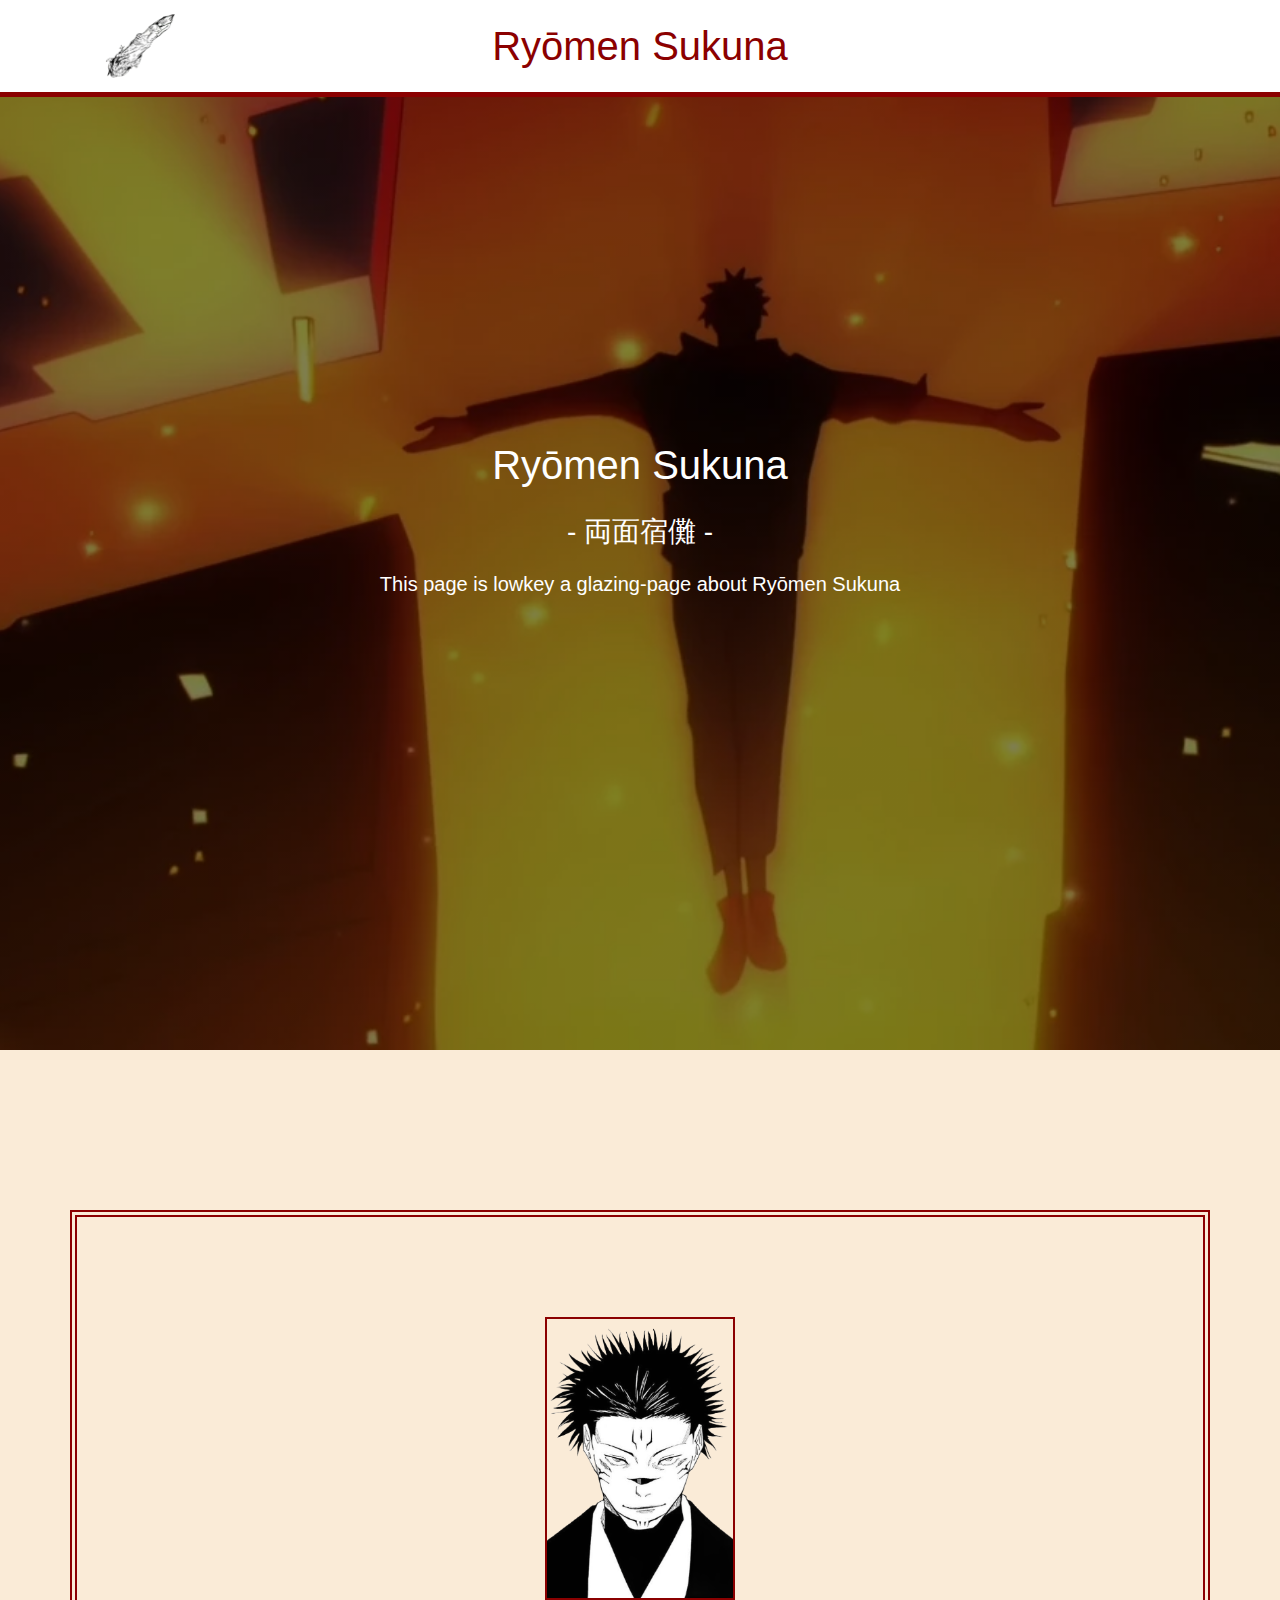
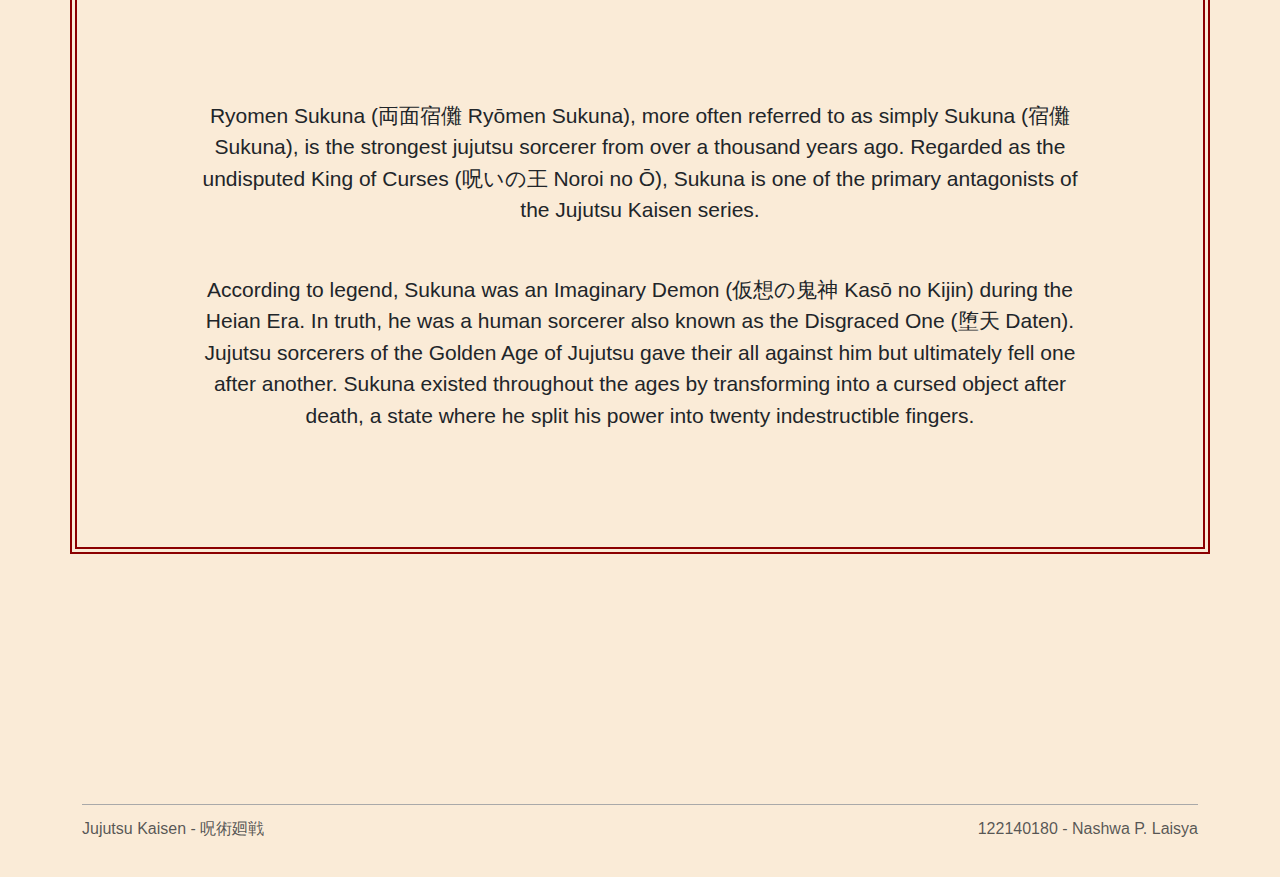
<file: index.html>
<!DOCTYPE html>
<html lang="en" class="h-card">

<head>
    <meta charset="UTF-8">
    <meta name="viewport" content="width=device-width, initial-scale=1.0">
    <title class="p-name">Main Page</title>
    <link rel="stylesheet" href="stylep1.css">
    <link href="https://cdn.jsdelivr.net/npm/bootstrap@5.3.3/dist/css/bootstrap.min.css" rel="stylesheet" integrity="sha384-QWTKZyjpPEjISv5WaRU9OFeRpok6YctnYmDr5pNlyT2bRjXh0JMhjY6hW+ALEwIH" crossorigin="anonymous">
</head>

<body class="h-entry">
    <!-- Header -->
    <div class="container-fluid text-center fixed-top header1">
        <header class="d-flex justify-content-center flex-wrap p-author h-card">
            <div class="d-flex justify-content-center align-items-center">
                <a href="#" class="d-flex justify-content-center align-items-center my-3 text-decoration-none htitle1">
                    <span class="fs-1 p-name">Ryōmen Sukuna</span>
                </a>
            </div>

            <div class="skn-finger d-flex d-none d-lg-block">
                <a href="#">
                    <img src="sukuna-finger.webp" alt="sukuna's finger" width="70px" class="u-photo">
                </a>
            </div>
        </header>
    </div>

    <!-- Sidebar -->
    <div class="container-fluid text-center">
        <div class="sidebar d-none d-xxl-block" style="width: 100px;">
            <a href="#" class="d-flex justify-content-center align-items-center mb-3 text-white text-decoration-none">
                <span class="fs-3">=</span>
            </a>
            <hr style="color: white;">

            <ul class="nav nav-pills flex-column mb-auto">
                <li class="nav-item">
                    <a href="#" class="nav-link fs-5 active">1</a>
                </li>
                <hr style="color: white;">

                <li class="nav-item">
                    <a href="page-2.html" class="nav-link text-white fs-5">2</a>
                </li>
                <hr style="color: white;">

                <li class="nav-item">
                    <a href="page-3.html" class="nav-link fs-5 text-white">3</a>
                </li>
                <hr style="color: white;">
            </ul>
        </div>
    </div>

    <!-- Banner -->
    <div class="container-fluid banner">
        <div class="container banner-content">
            <div class="text-center text-white">
                <p class="fs-1 p-name">Ryōmen Sukuna</p>
                <p class="fs-3">- 両面宿儺 -</p>
                <p class="fs-5 d-none d-md-block">This page is lowkey a glazing-page about Ryōmen Sukuna</p>
            </div>
        </div>
    </div>

    <!-- Desc -->
    <div class="container text-center desc">
        <div class="profile">
            <img src="sukuna-profile.png" alt="Sukuna" width="190" class="u-photo">
        </div>
        <p class="mb-5">Ryomen Sukuna (両面宿儺 Ryōmen Sukuna), more often referred to as simply Sukuna (宿儺 Sukuna), is the
            strongest
            jujutsu sorcerer from over a thousand years ago. Regarded as the undisputed King of Curses (呪いの王 Noroi no
            Ō), Sukuna is one of the primary antagonists of the Jujutsu Kaisen series.</p>
        <p class="d-none d-md-block">According to legend, Sukuna was an Imaginary Demon (仮想の鬼神 Kasō no Kijin) during the Heian Era. In truth, he
            was a human sorcerer also known as the Disgraced One (堕天 Daten). Jujutsu sorcerers of the Golden Age of
            Jujutsu gave their all against him but ultimately fell one after another. Sukuna existed throughout the ages
            by transforming into a cursed object after death, a state where he split his power into twenty
            indestructible fingers.</p>
    </div>

    <!-- Footer -->
    <div class="container">
        <footer class="d-flex flex-wrap justify-content-between align-items-center py-3 my-4">
            <div class="col-md-4 d-flex align-items-center">
                <a href="https://jujutsu-kaisen.fandom.com/wiki/Jujutsu_Kaisen" target="_blank"
                    class="mb-3 me-2 mb-md-0 text-body-secondary text-decoration-none lh-1 u-url">
                    <span class="mb-3 mb-md-0 text-body-secondary">Jujutsu Kaisen - 呪術廻戦</span>
                </a>
            </div>

            <div class="col-md-4 d-flex justify-content-end align-items-center p-author h-card">
                <a href="https://github.com/nashwals" target="_blank"
                    class="mb-3 mb-md-0 text-body-secondary text-decoration-none lh-1 u-url">
                    <span class="mb-3 mb-md-0 text-body-secondary p-name">122140180 - Nashwa P. Laisya</span>
                </a>
            </div>
        </footer>
    </div>

    <script src="https://cdn.jsdelivr.net/npm/bootstrap@5.3.3/dist/js/bootstrap.bundle.min.js" integrity="sha384-YvpcrYf0tY3lHB60NNkmXc5s9fDVZLESaAA55NDzOxhy9GkcIdslK1eN7N6jIeHz" crossorigin="anonymous"></script>
</body>

</html>
</file>
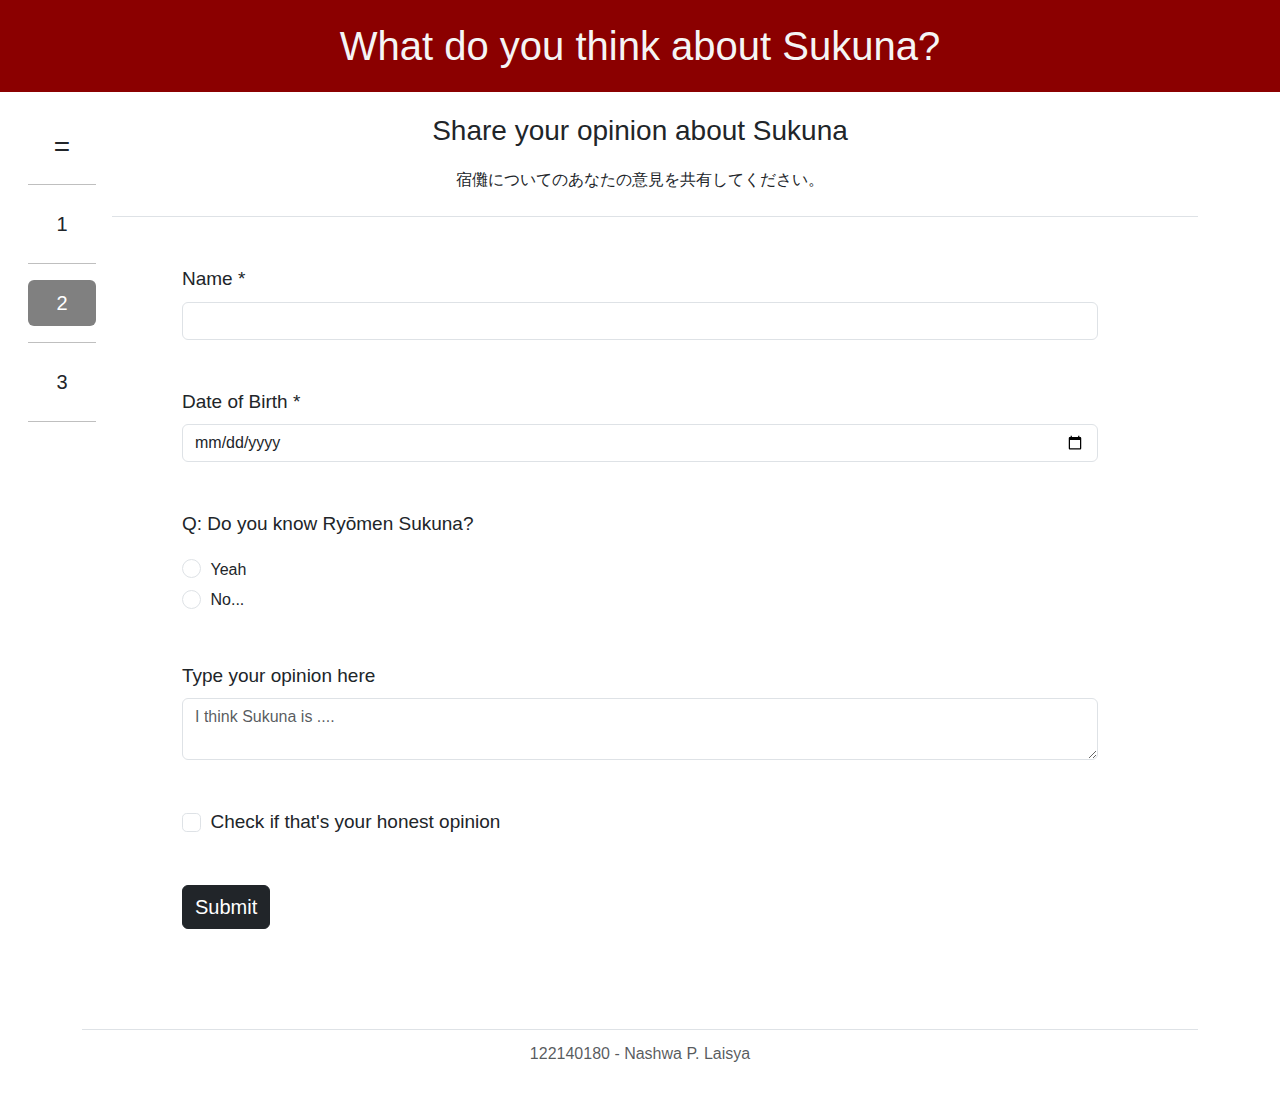
<file: page-2.html>
<!DOCTYPE html>
<html lang="en">

<head>
    <meta charset="UTF-8">
    <meta name="viewport" content="width=device-width, initial-scale=1.0">
    <title>Form Page</title>
    <link rel="stylesheet" href="style.css">
    <link href="https://cdn.jsdelivr.net/npm/bootstrap@5.3.3/dist/css/bootstrap.min.css" rel="stylesheet" integrity="sha384-QWTKZyjpPEjISv5WaRU9OFeRpok6YctnYmDr5pNlyT2bRjXh0JMhjY6hW+ALEwIH" crossorigin="anonymous">
</head>

<body>
    <!-- Header -->
    <div class="container-fluid text-center fixed-top header23">
        <header class="d-flex justify-content-center flex-wrap">
            <div class="d-flex justify-content-center align-items-center">
                <a href="#" class="d-flex justify-content-center align-items-center my-3 text-decoration-none htitle23">
                    <span class="fs-1">What do you think about Sukuna?</span>
                </a>
            </div>
        </header>
    </div>

    <!-- Sidebar -->
    <div class="container-fluid text-center">
        <div class="sidebar d-none d-lg-block" style="width: 100px;">
            <a href="#" class="d-flex justify-content-center align-items-center mb-3 text-dark text-decoration-none">
                <span class="fs-3">=</span>
            </a>
            <hr style="color: black;">

            <ul class="nav nav-pills flex-column mb-auto">
                <li class="nav-item">
                    <a href="index.html" class="nav-link text-dark fs-5">
                        1
                    </a>
                </li>
                <hr style="color: black;">

                <li class="nav-item">
                    <a href="#" class="nav-link fs-5 active">
                        2
                    </a>
                </li>
                <hr style="color: black;">

                <li class="nav-item">
                    <a href="page-3.html" class="nav-link text-dark fs-5">
                        3
                    </a>
                </li>
                <hr style="color: black;">
            </ul>
        </div>
    </div>

    <!-- Form -->
    <div class="container form2">
        <div class="form-title mb-5 border-bottom">
            <div class="fs-3 text-center">
                <p>Share your opinion about Sukuna</p>
            </div>

            <div class="mb-4 fs-6 d-none d-md-block text-center">
                <p>宿儺についてのあなたの意見を共有してください。</p>
            </div>
        </div>

        <form method="get" class="h-review">
            <div class="mb-5">
                <label for="InputName" class="form-label">Name *</label>
                <input type="text" class="form-control" id="InputName" required>
            </div>

            <div class="mb-5">
                <label for="InputBirthDate" class="form-label">Date of Birth *</label>
                <input type="date" class="form-control" id="InputBirthDate" required>
            </div>

            <p style="font-size: 19px;">Q: Do you know Ryōmen Sukuna?</p>
            <div class="form-check">
                <input class="form-check-input" type="radio" name="knowledge" id="YesButton" value="yes">
                <label class="form-check-label fs-6" for="YesButton">
                    Yeah
                </label>
            </div>
            <div class="mb-5 form-check">
                <input class="form-check-input" type="radio" name="knowledge" id="NoButton" value="no">
                <label class="form-check-label fs-6" for="NoButton">
                    No...
                </label>
            </div>

            <div class="mb-5">
                <label for="InputOpinion" class="form-label">Type your opinion here</label>
                <textarea class="form-control" id="InputOpinion" placeholder="I think Sukuna is ...." required></textarea>
            </div>

            <div class="mb-5 form-check">
                <input class="form-check-input" type="checkbox" id="CheckBox">
                <label class="form-check-label" for="CheckBox">
                    Check if that's your honest opinion
                </label>
            </div>

            <button type="submit" class="btn btn-dark fs-5">Submit</button>
        </form>
    </div>

    <!-- Footer -->
    <div class="container">
        <footer class="d-flex flex-wrap justify-content-center align-items-center py-3 my-4 border-top">
            <div class="col-md-4 d-flex justify-content-center align-items-center">
                <a href="https://github.com/nashwals" target="_blank"
                    class="mb-3 mb-md-0 text-body-secondary text-decoration-none lh-1">
                    <span class="mb-3 mb-md-0 text-body-secondary">122140180 - Nashwa P. Laisya</span>
                </a>
            </div>
        </footer>
    </div>

    <script src="https://cdn.jsdelivr.net/npm/bootstrap@5.3.3/dist/js/bootstrap.bundle.min.js" integrity="sha384-YvpcrYf0tY3lHB60NNkmXc5s9fDVZLESaAA55NDzOxhy9GkcIdslK1eN7N6jIeHz" crossorigin="anonymous"></script>
</body>

</html>
</file>
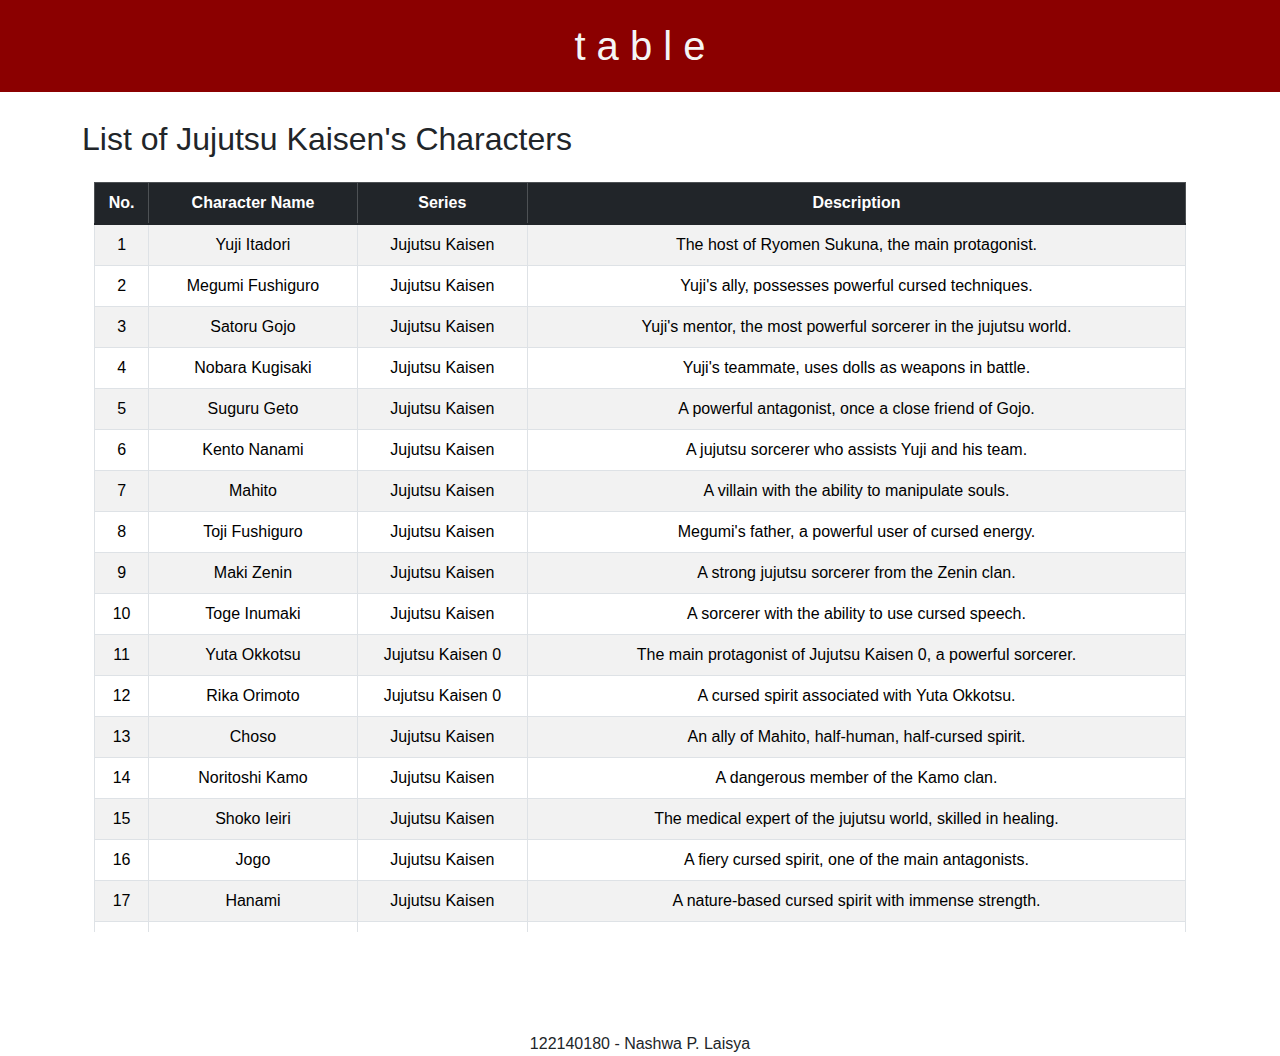
<file: page-3.html>
<!DOCTYPE html>
<html lang="en">

<head>
    <meta charset="UTF-8">
    <meta name="viewport" content="width=device-width, initial-scale=1.0">
    <title>Table Page</title>
    <link rel="stylesheet" href="style.css">
    <link href="https://cdn.jsdelivr.net/npm/bootstrap@5.3.3/dist/css/bootstrap.min.css" rel="stylesheet" integrity="sha384-QWTKZyjpPEjISv5WaRU9OFeRpok6YctnYmDr5pNlyT2bRjXh0JMhjY6hW+ALEwIH" crossorigin="anonymous">
</head>

<body>
    <!-- Header -->
    <div class="container-fluid text-center fixed-top header23">
        <header class="d-flex justify-content-center flex-wrap">
            <div class="d-flex justify-content-center align-items-center">
                <a href="#" class="d-flex justify-content-center align-items-center my-3 text-decoration-none htitle23">
                    <span class="fs-1">t a b l e</span>
                </a>
            </div>
        </header>
    </div>

    <!-- Sidebar -->
    <div class="container-fluid text-center">
        <div class="sidebar d-none d-xxl-block" style="width: 100px;">
            <a href="#" class="d-flex justify-content-center align-items-center mb-3 text-dark text-decoration-none">
                <span class="fs-3">=</span>
            </a>
            <hr style="color: black;">

            <ul class="nav nav-pills flex-column mb-auto">
                <li class="nav-item">
                    <a href="index.html" class="nav-link text-dark fs-5">1</a>
                </li>
                <hr style="color: black;">

                <li class="nav-item">
                    <a href="page-2.html" class="nav-link text-dark fs-5">2</a>
                </li>
                <hr style="color: black;">

                <li class="nav-item">
                    <a href="#" class="nav-link fs-5 active">3</a>
                </li>
                <hr style="color: black;">
            </ul>
        </div>
    </div>

    <!-- Table -->
    <div class="container tabel">
        <h2 class="table-title mb-4">List of Jujutsu Kaisen's Characters</h2>
        <div class="container table-wrapper">
            <table class="table text-center table-striped table-hover table-bordered">
                <thead class="table-dark">
                    <tr>
                        <th>No.</th>
                        <th>Character Name</th>
                        <th>Series</th>
                        <th>Description</th>
                    </tr>
                </thead>
                <tbody class="table-group-divider">
                    <tr>
                        <td>1</td>
                        <td>Yuji Itadori</td>
                        <td>Jujutsu Kaisen</td>
                        <td>The host of Ryomen Sukuna, the main protagonist.</td>
                    </tr>
                    <tr>
                        <td>2</td>
                        <td>Megumi Fushiguro</td>
                        <td>Jujutsu Kaisen</td>
                        <td>Yuji's ally, possesses powerful cursed techniques.</td>
                    </tr>
                    <tr>
                        <td>3</td>
                        <td>Satoru Gojo</td>
                        <td>Jujutsu Kaisen</td>
                        <td>Yuji's mentor, the most powerful sorcerer in the jujutsu world.</td>
                    </tr>
                    <tr>
                        <td>4</td>
                        <td>Nobara Kugisaki</td>
                        <td>Jujutsu Kaisen</td>
                        <td>Yuji's teammate, uses dolls as weapons in battle.</td>
                    </tr>
                    <tr>
                        <td>5</td>
                        <td>Suguru Geto</td>
                        <td>Jujutsu Kaisen</td>
                        <td>A powerful antagonist, once a close friend of Gojo.</td>
                    </tr>
                    <tr>
                        <td>6</td>
                        <td>Kento Nanami</td>
                        <td>Jujutsu Kaisen</td>
                        <td>A jujutsu sorcerer who assists Yuji and his team.</td>
                    </tr>
                    <tr>
                        <td>7</td>
                        <td>Mahito</td>
                        <td>Jujutsu Kaisen</td>
                        <td>A villain with the ability to manipulate souls.</td>
                    </tr>
                    <tr>
                        <td>8</td>
                        <td>Toji Fushiguro</td>
                        <td>Jujutsu Kaisen</td>
                        <td>Megumi's father, a powerful user of cursed energy.</td>
                    </tr>
                    <tr>
                        <td>9</td>
                        <td>Maki Zenin</td>
                        <td>Jujutsu Kaisen</td>
                        <td>A strong jujutsu sorcerer from the Zenin clan.</td>
                    </tr>
                    <tr>
                        <td>10</td>
                        <td>Toge Inumaki</td>
                        <td>Jujutsu Kaisen</td>
                        <td>A sorcerer with the ability to use cursed speech.</td>
                    </tr>
                    <tr>
                        <td>11</td>
                        <td>Yuta Okkotsu</td>
                        <td>Jujutsu Kaisen 0</td>
                        <td>The main protagonist of Jujutsu Kaisen 0, a powerful sorcerer.</td>
                    </tr>
                    <tr>
                        <td>12</td>
                        <td>Rika Orimoto</td>
                        <td>Jujutsu Kaisen 0</td>
                        <td>A cursed spirit associated with Yuta Okkotsu.</td>
                    </tr>
                    <tr>
                        <td>13</td>
                        <td>Choso</td>
                        <td>Jujutsu Kaisen</td>
                        <td>An ally of Mahito, half-human, half-cursed spirit.</td>
                    </tr>
                    <tr>
                        <td>14</td>
                        <td>Noritoshi Kamo</td>
                        <td>Jujutsu Kaisen</td>
                        <td>A dangerous member of the Kamo clan.</td>
                    </tr>
                    <tr>
                        <td>15</td>
                        <td>Shoko Ieiri</td>
                        <td>Jujutsu Kaisen</td>
                        <td>The medical expert of the jujutsu world, skilled in healing.</td>
                    </tr>
                    <tr>
                        <td>16</td>
                        <td>Jogo</td>
                        <td>Jujutsu Kaisen</td>
                        <td>A fiery cursed spirit, one of the main antagonists.</td>
                    </tr>
                    <tr>
                        <td>17</td>
                        <td>Hanami</td>
                        <td>Jujutsu Kaisen</td>
                        <td>A nature-based cursed spirit with immense strength.</td>
                    </tr>
                    <tr>
                        <td>18</td>
                        <td>Esoteric Black Flash</td>
                        <td>Jujutsu Kaisen</td>
                        <td>A special jujutsu technique that multiplies the power of a hit.</td>
                    </tr>
                    <tr>
                        <td>19</td>
                        <td>Naoya Zenin</td>
                        <td>Jujutsu Kaisen</td>
                        <td>A skilled sorcerer and a member of the Zenin clan.</td>
                    </tr>
                    <tr>
                        <td>20</td>
                        <td>Riko Amanai</td>
                        <td>Jujutsu Kaisen</td>
                        <td>The Star Plasma Vessel, targeted by sorcerers and cursed spirits alike.</td>
                    </tr>
                    <tr>
                        <td>21</td>
                        <td>Mai Zenin</td>
                        <td>Jujutsu Kaisen</td>
                        <td>Maki's sister, also from the Zenin clan, skilled in using cursed energy.</td>
                    </tr>
                    <tr>
                        <td>22</td>
                        <td>Yuki Tsukumo</td>
                        <td>Jujutsu Kaisen</td>
                        <td>One of the four special grade sorcerers.</td>
                    </tr>
                    <tr>
                        <td>23</td>
                        <td>Ultimate Mechamaru</td>
                        <td>Jujutsu Kaisen</td>
                        <td>A cursed puppet controlled by Kokichi Muta.</td>
                    </tr>
                    <tr>
                        <td>24</td>
                        <td>Ryomen Sukuna</td>
                        <td>Jujutsu Kaisen</td>
                        <td>The King of Curses, a powerful ancient spirit.</td>
                    </tr>
                    <tr>
                        <td>25</td>
                        <td>Nanami's Death</td>
                        <td>Jujutsu Kaisen</td>
                        <td>A pivotal moment impacting the story significantly.</td>
                    </tr>
                </tbody>
            </table>
        </div>
    </div>

    <!-- Footer -->
    <footer class="text-center">
        <a href="https://github.com/nashwals" target="_blank" rel="noopener noreferrer" class="text-decoration-none text-dark">122140180 - Nashwa P. Laisya</a>
    </footer>

    <script src="https://cdn.jsdelivr.net/npm/bootstrap@5.3.3/dist/js/bootstrap.bundle.min.js" integrity="sha384-YvpcrYf0tY3lHB60NNkmXc5s9fDVZLESaAA55NDzOxhy9GkcIdslK1eN7N6jIeHz" crossorigin="anonymous"></script>
</body>

</html>
</file>
<file: stylep1.css>
* {
    font-family: 'Gill Sans', 'Gill Sans MT', Calibri, 'Trebuchet MS', sans-serif;
    scroll-behavior: smooth;
}

body {
    background-color: antiquewhite !important;
}

.header1 {
    background-color: white;
    border-bottom: 5px solid darkred;
}

.htitle1 {
    color: darkred;
}

.skn-finger {
    padding-left: 105px;
    position: absolute;
    left: 0;
    top: 50%;
    transform: translateY(-50%);
    max-height: 100px;
}

.banner {
    height: 1050px;
    background: linear-gradient(rgba(0, 0, 0, 0.5), rgba(0, 0, 0, 0.5)), url(sukuna-cover.webp);
    background-position: center;
    background-size: cover;
    margin-bottom: 160px;
}

.banner-content {
    display: flex;
    height: 100%;
    justify-content: center;
    align-items: center;
}

.active {
    background-color: antiquewhite !important;
    color: darkred !important;
}

.sidebar {
    position: absolute;
    margin-top: 100px;
    padding: 16px;
    background: transparent;
    display: flex;
    flex-direction: column;
    flex-shrink: 0;
    justify-content: center;
}

.desc {
    margin-bottom: 250px;
    border: 7px double darkred;
    font-size: 21px;
    padding: 100px;
}

.profile img {
    border: 2px solid darkred;
    margin-bottom: 100px;
}

.desc p {
    padding-left: 100px;
    padding-right: 100px;
}

footer {
    border-top: 1px solid darkgray;
}
</file>
<file: style.css>
* {
    font-family: 'Gill Sans', 'Gill Sans MT', Calibri, 'Trebuchet MS', sans-serif;
    scroll-behavior: smooth;
}

.header23 {
    background-color: darkred;
}

.htitle23 {
    color: whitesmoke;
}

.skn-finger {
    padding-left: 105px;
    position: absolute;
    left: 0;
    top: 50%;
    transform: translateY(-50%);
    max-height: 100px;
}

.active {
    background-color: gray !important;
}

.sidebar {
    position: absolute;
    padding: 16px;
    background: white;
    display: flex;
    flex-direction: column;
    flex-shrink: 0;
    justify-content: center;
}

.form-title {
    margin-top: 110px;
}

.form2 {
    margin-bottom: 100px;
}

.form2 form {
    padding-left: 100px;
    padding-right: 100px;
    font-size: 19px;
}

.form2 yesno {
    font-size: 16px;
}

.tabel {
    margin-left: 100px;
    margin-bottom: 100px;
}

.table-title {
    margin-top: 120px;
}

.table thead th {
    position: sticky;
    top: 0;
    z-index: 10;
}

.table-wrapper {
    max-height: 750px;
    overflow-y: auto;
    margin-bottom: 70px;
}

.table-hover tbody tr:hover td {
    background-color: darkred;
    color: white;
}
</file>
